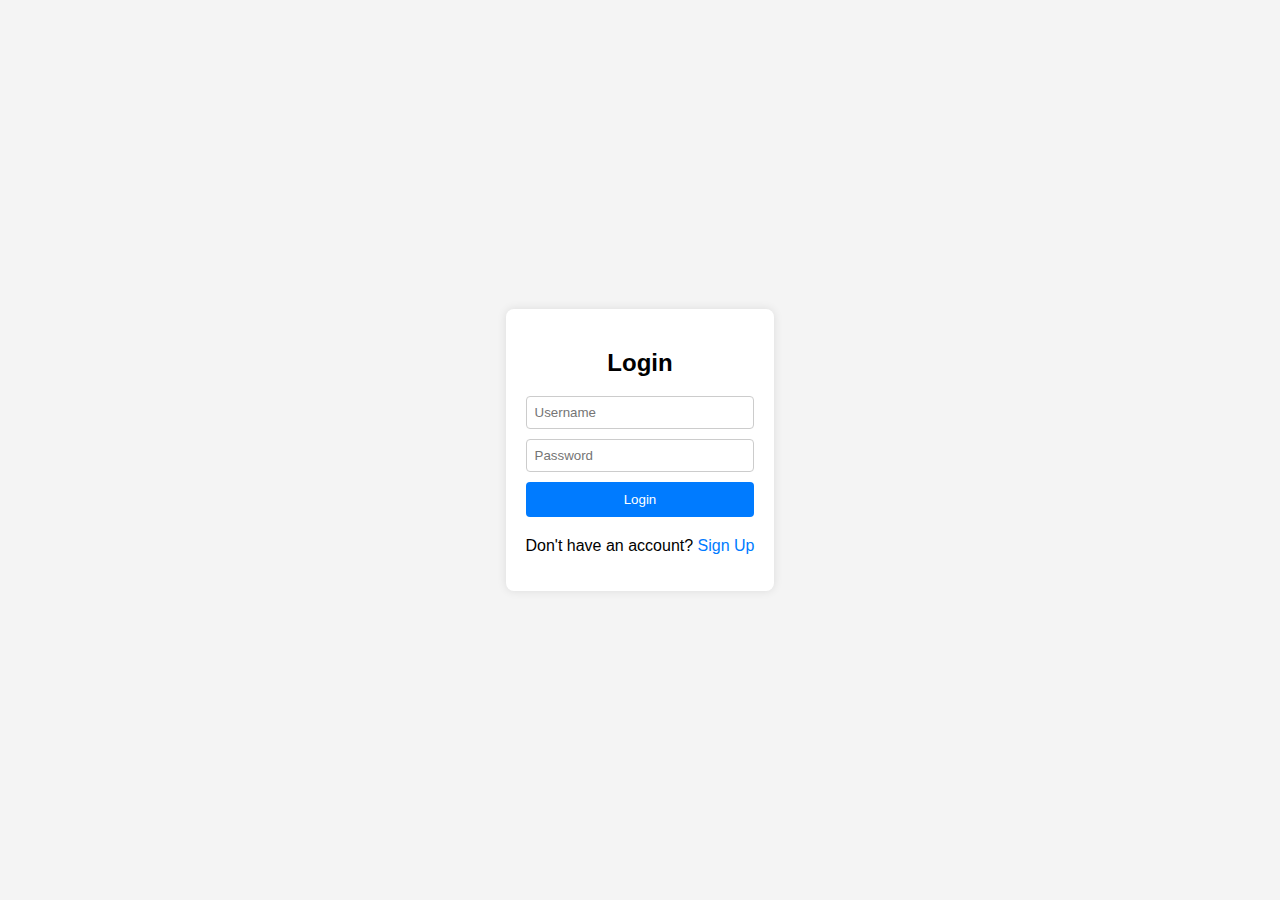
<file: WEB/templates/login.html>
<!DOCTYPE html>
<html lang="en">

<head>
    <meta charset="UTF-8">
    <title>Login or Signup</title>
    <style>
        body {
            font-family: Arial, sans-serif;
            background-color: #f4f4f4;
            margin: 0;
            padding: 0;
            display: flex;
            justify-content: center;
            align-items: center;
            height: 100vh;
        }

        .form-container {
            background-color: #fff;
            padding: 20px;
            border-radius: 8px;
            box-shadow: 0 0 10px rgba(0, 0, 0, 0.1);
        }

        .form-container h2 {
            text-align: center;
        }

        .form-container form {
            display: flex;
            flex-direction: column;
        }

        .form-container form input[type="text"],
        .form-container form input[type="password"] {
            margin-bottom: 10px;
            padding: 8px;
            border-radius: 4px;
            border: 1px solid #ccc;
        }

        .form-container form input[type="submit"] {
            padding: 10px;
            border: none;
            border-radius: 4px;
            background-color: #007bff;
            color: #fff;
            cursor: pointer;
        }

        .form-container form input[type="submit"]:hover {
            background-color: #0056b3;
        }

        .toggle-form {
            text-align: center;
            margin-top: 20px;
        }

        .toggle-form a {
            color: #007bff;
            text-decoration: none;
        }
    </style>
</head>

<body>
    <div class="form-container" id="login-form">
        <h2>Login</h2>
        <form action="/login" method="post">
            <input type="text" name="username" placeholder="Username" required>
            <input type="password" name="password" placeholder="Password" required>
            <input type="submit" value="Login">
        </form>
        <div class="toggle-form">
            <p>Don't have an account? <a href="#" onclick="showSignupForm()">Sign Up</a></p>
        </div>
    </div>

    <div class="form-container" id="signup-form" style="display: none;">
        <h2>Signup</h2>
        <form action="/signup" method="post">
            <input type="text" name="fullname" placeholder="Full Name" required>
            <input type="text" name="email" placeholder="Email" required>
            <input type="text" name="new_username" placeholder="Username" required>
            <input type="password" name="new_password" placeholder="Password" required>
            <input type="submit" value="Signup">
        </form>
        <div class="toggle-form">
            <p>Already have an account? <a href="#" onclick="showLoginForm()">Login</a></p>
        </div>
    </div>

    <script>
        function showSignupForm() {
            document.getElementById('login-form').style.display = 'none';
            document.getElementById('signup-form').style.display = 'block';
        }

        function showLoginForm() {
            document.getElementById('signup-form').style.display = 'none';
            document.getElementById('login-form').style.display = 'block';
        }
    </script>
</body>

</html>
</file>
